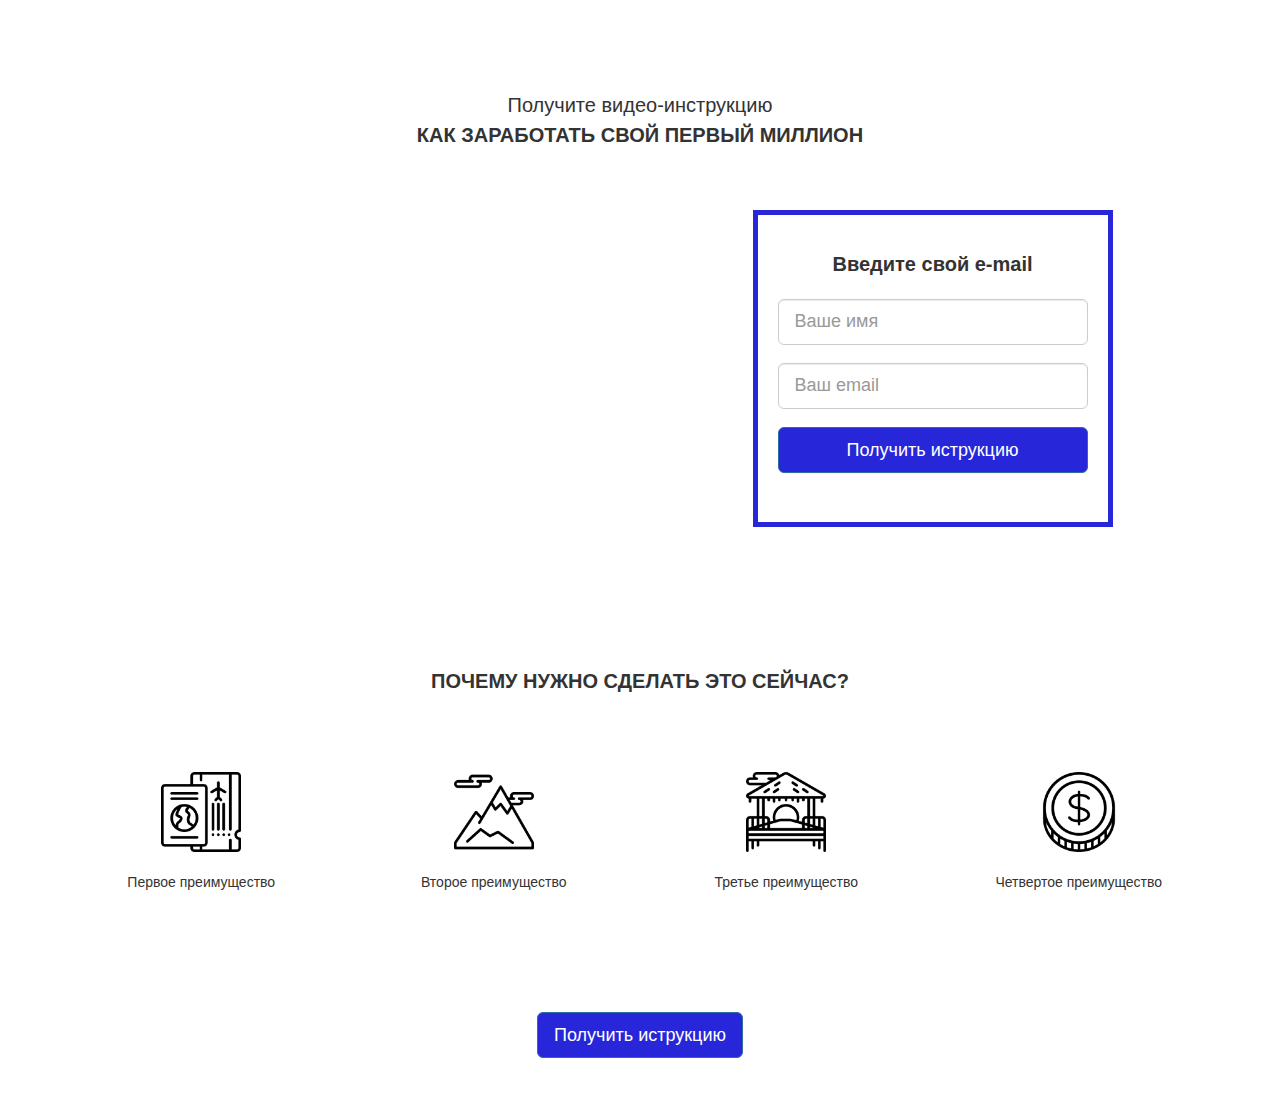
<file: lesson_12/index.html>
<!DOCTYPE html>
<html lang="en">
<head>
	<meta charset="UTF-8">
	<meta name="viewport" content="width=device-width, initial-scale=1.0">

	<title>First million</title>

	<link rel="stylesheet" href="css/bootstrap.css">
	<link rel="stylesheet" href="css/style.css">
</head>


<body>
	<!-- first section -->
	<div class="section">
		<div class="container">
			<!-- row | title -->
			<div class="row">
				<div class="col-lg-6 col-lg-offset-3">
					<h1 class="header text-center">
					<span>Получите видео-инструкцию</span>
					<strong class="text-uppercase">Как заработать свой первый миллион</strong>
				</h1>
				</div>
			</div>
			<!-- row | video + form -->
			<div class="row">
				<div class="col-lg-6 col-lg-offset-1 col-md-8 col-md-offset-2">
					<!-- video -->
					<div class="video">
						<iframe width="100%" height="315" src="https://www.youtube.com/embed/67lK1EEyEco" frameborder="0" allowfullscreen></iframe>
					</div>
				</div>
				<!-- form -->
				<div class="col-lg-4 col-lg-offset-0 col-md-8 col-md-offset-2">
					<div class="form">
						<p class="form-header text-center">Введите свой e-mail</p>
						<form action="#">
							<input type="text" class="form-control input-lg" placeholder="Ваше имя">
							<input type="text" class="form-control input-lg" placeholder="Ваш email">
							<button class="btn btn-primary btn-lg btn-block form-btn">Получить иструкцию</button>
						</form>
					</div>
				</div>
			</div>
		</div>
	</div>

	<!-- second section -->

	<div class="section">
		<div class="container">
			<!-- row | section title -->
			<div class="row">
				<div class="col-lg-12 col-xs-12 col-sm-12">
					<h2 class="section-header text-center text-uppercase">Почему нужно сделать это сейчас?</h2>
				</div>
			</div>
			<!-- row | feature -->
			<div class="feature text-center">
				<div class="row">
					<div class="col-lg-3 col-md-6">
						<div class="feature-box">
							<img src="img/01.png" alt="Первое преимущество">
							<p>Первое преимущество</p>
						</div>
					</div>
					<div class="col-lg-3 col-md-6">
						<div class="feature-box">
							<img src="img/02.png" alt="Второе преимущество">
							<p>Второе преимущество</p>
						</div>
					</div>
					<div class="col-lg-3 col-md-6">
						<div class="feature-box">
							<img src="img/03.png" alt="Третье преимущество">
							<p>Третье преимущество</p>
						</div>
					</div>
					<div class="col-lg-3 col-md-6">
						<div class="feature-box">
							<img src="img/04.png" alt="Четвертое преимущество">
							<p>Четвертое преимущество</p>
						</div>
					</div>
				</div>
			</div>
			<button class="btn btn-primary btn-lg center-block form-btn">Получить иструкцию</button>
		</div>
	</div>
</body>
</html>
</file>
<file: lesson_12/css/style.css>
.section{
	padding: 30px 0;
}
.header{
	font-size: 20px;
	line-height: 1.5;
	margin: 60px auto;
}
.header span{
	display: block;
}
.form{
	border: 5px solid #2727d9;
	padding: 35px 20px;
}
.form input{
	margin-bottom: 18px;
}
.form-header, .section-header{
	margin-bottom: 20px;
	font-size: 20px;
	font-weight: 900;
}

.form-btn{
	background-color: #2727d9;
	margin: 14px auto;
}
.feature{
	margin: 60px auto;
}
.feature p{
	margin-top: 20px;
}
.feature-box img{
	height: 80px;
	width: 80px;
}
.feature-box{
	margin-bottom: 60px;
}
.video{
	margin-bottom: 60px;
}
</file>
